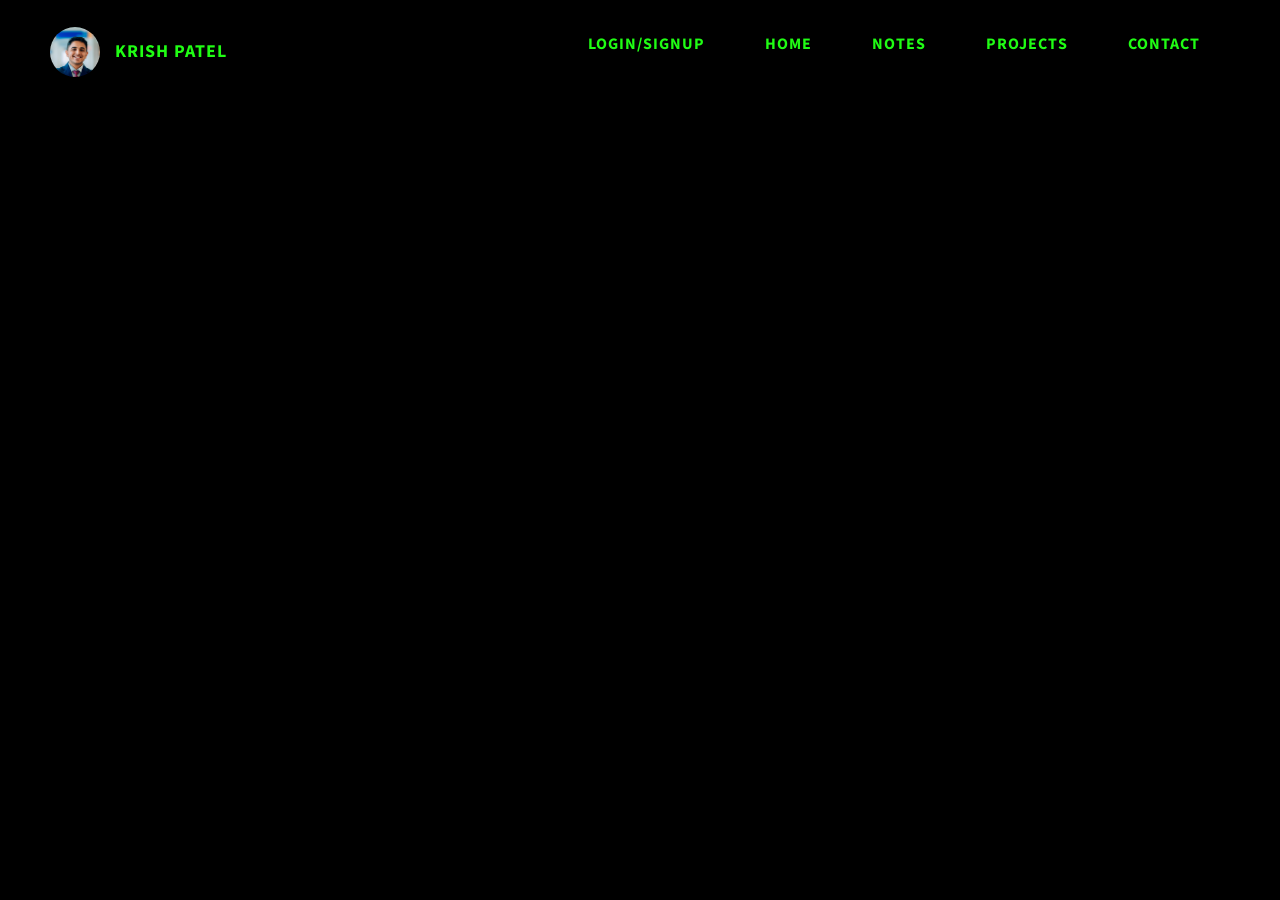
<file: header.html>
<!DOCTYPE html>
<html lang="en">
  <head>
    <meta charset="UTF-8" />
    <meta name="viewport" content="width=device-width, initial-scale=1.0" />
    <meta http-equiv="X-UA-Compatible" content="ie=edge" />
    <title>Krish Patel</title>
    <meta name="description" content="Krish Patel's Portfolio" />

    <link rel="stylesheet" href="style.css" />

    <link rel="preconnect" href="https://fonts.googleapis.com" />
    <link rel="preconnect" href="https://fonts.gstatic.com" crossorigin />
    <link
      href="https://fonts.googleapis.com/css2?family=Source+Sans+Pro:wght@400;600;700;900&display=swap"
      rel="stylesheet"
    />
  </head>
  <link rel = "icon" href="png/KAYBERS 350px.png"
        type = "image/x-icon">
  <body>
    <header class="header">
      <div class="header__content">
        <div class="header__logo-container">
          <div class="header__logo-img-cont">
            <img
              src="./jpeg/PFP-Final.jpg"
              href="https://krishadmin.com"
              alt="Krish Patel Logo Image"
              class="header__logo-img"
            />
          </div>
          <span class="header__logo-sub"><a href="https://krishadmin.com">Krish Patel</a></span>
        </div>
        <div class="header__main">
          <ul class="header__links">
            <li class="header__link-wrapper">
              <div class="dropdown">
                <a class="header__link">Login/Signup</a>
                <div class="dropdown-content">
                  <a href="login.html">Login</a>
                  <a href="signup.php">Signup</a>
                </div>
              </div>
            </li>
            <li class="header__link-wrapper">
              <a href="https://krishadmin.com" class="header__link">Home</a>
            </li>
            <li class="header__link-wrapper">
              <a href="https://notes.krishadmin.com" class="header__link">Notes</a>
            </li>
            <li class="header__link-wrapper">
              <a href="#projects" class="header__link">Projects</a>
            </li>
            <li class="header__link-wrapper">
              <a href="https://krishadmin.com/contact.html" class="header__link">Contact</a>
            </li>
          </ul>
          <div class="header__main-ham-menu-cont">
            <img
              src="./svg/ham-menu.svg"
              alt="hamburger menu"
              class="header__main-ham-menu"
            />
            <img
              src="./svg/ham-menu-close.svg"
              alt="hamburger menu close"
              class="header__main-ham-menu-close d-none"
            />
          </div>
        </div>
      </div>
      <div class="header__sm-menu">
        <div class="header__sm-menu-content">
          <ul class="header__sm-menu-links">
            <!--<li class="header__sm-menu-link">
              <a href="login.php" class="header__link"> Login </a>
            </li>
            <li class="header__sm-menu-link">
              <a href="signup.php" class="header__link"> Signup </a>
            </li>-->
            
            <li class="header__sm-menu-link">
              <a href="#home"> Home </a>
            </li>

            <li class="header__sm-menu-link">
              <a href="https://server.krishadmin.com"> Servers </a>
            </li>

            <li class="header__sm-menu-link">
              <a href="#projects"> Projects </a>
            </li>

            <li class="header__sm-menu-link">
              <a href="./contact.html" target="_blank"> Contact </a>
            </li>
          </ul>
        </div>
      </div>
    </header>
</file>
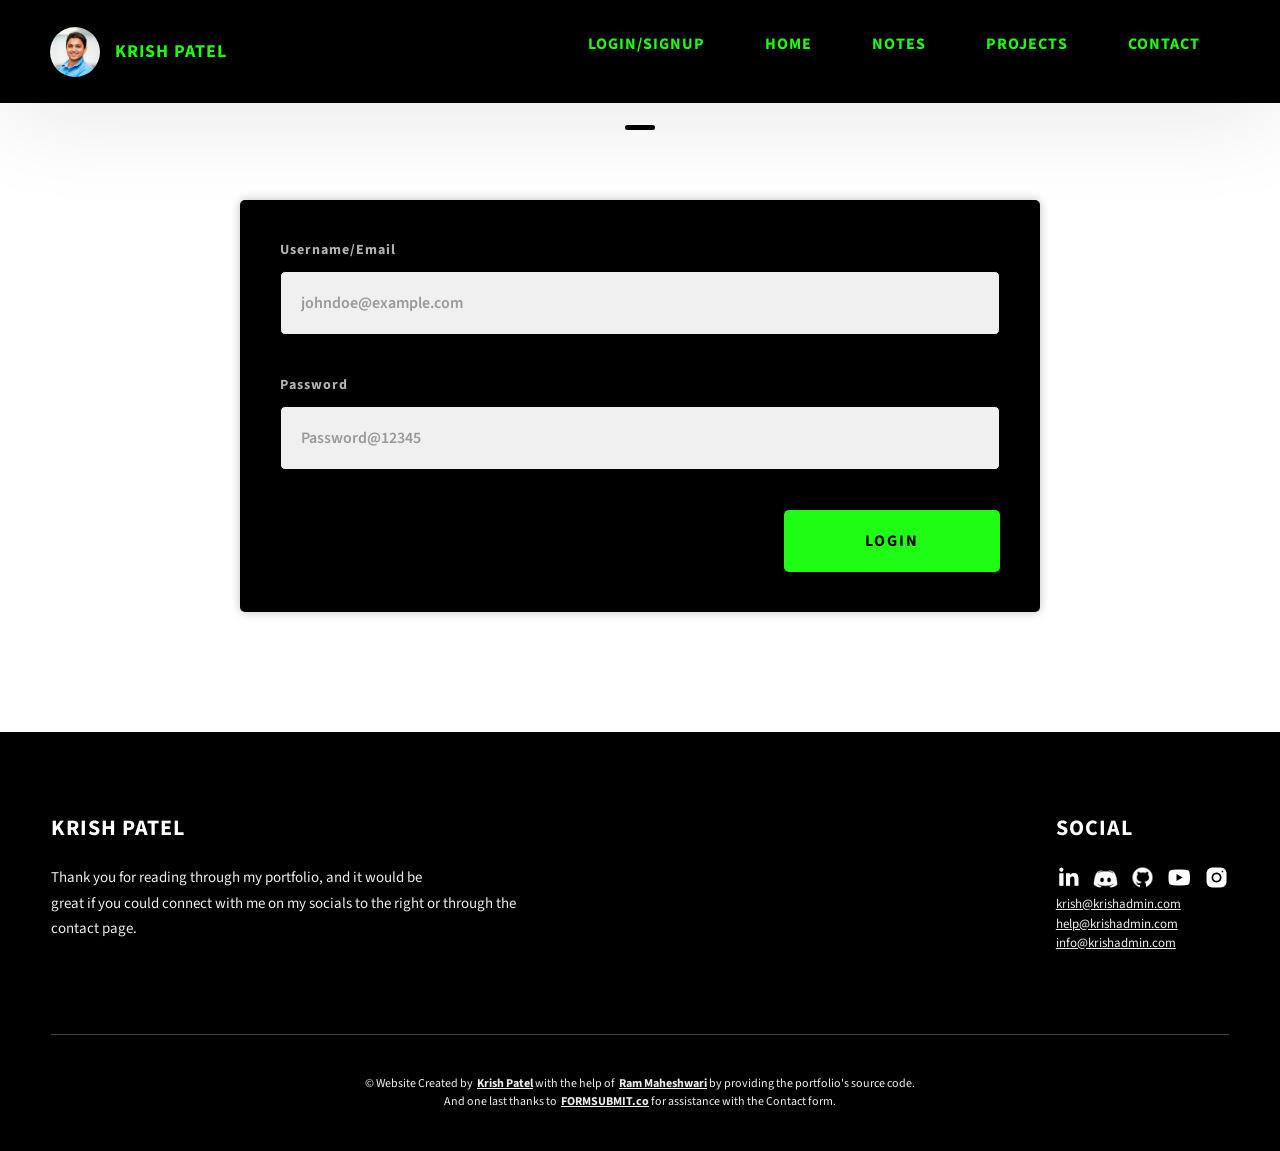
<file: login.html>
<!DOCTYPE html>
<html lang="en">
  <head>
    <meta charset="UTF-8" />
    <meta name="viewport" content="width=device-width, initial-scale=1.0" />
    <meta http-equiv="X-UA-Compatible" content="ie=edge" />
    <title>Krish Patel</title>
    <meta name="description" content="Krish Patel's Portfolio" />

    <link rel="stylesheet" href="style.css" />

    <link rel="preconnect" href="https://fonts.googleapis.com" />
    <link rel="preconnect" href="https://fonts.gstatic.com" crossorigin />
    <link
      href="https://fonts.googleapis.com/css2?family=Source+Sans+Pro:wght@400;600;700;900&display=swap"
      rel="stylesheet"
    />
  </head>
  <link rel = "icon" href="png/KAYBERS 350px.png"
        type = "image/x-icon">
  <body>
    <header class="header">
      <div class="header__content">
        <div class="header__logo-container">
          <div class="header__logo-img-cont">
            <img
              src="./jpeg/REC-692 3.jpg"
              href="https://krishadmin.com"
              alt="Krish Patel Logo Image"
              class="header__logo-img"
            />
          </div>
          <span class="header__logo-sub"><a href="https://krishadmin.com">Krish Patel</a></span>
        </div>
        <div class="header__main">
          <ul class="header__links">
            <li class="header__link-wrapper">
              <div class="dropdown">
                <a class="header__link">Login/Signup</a>
                <div class="dropdown-content">
                  <a href="login.php">Login</a>
                  <a href="signup.php">Signup</a>
                </div>
              </div>
            </li>
            <li class="header__link-wrapper">
              <a href="https://krishadmin.com" class="header__link">Home</a>
            </li>
            <li class="header__link-wrapper">
              <a href="https://notes.krishadmin.com" class="header__link">Notes</a>
            </li>
            <li class="header__link-wrapper">
              <a href="#projects" class="header__link">Projects</a>
            </li>
            <li class="header__link-wrapper">
              <a href="https://krishadmin.com/contact.html" class="header__link">Contact</a>
            </li>
          </ul>
          <div class="header__main-ham-menu-cont">
            <img
              src="./svg/ham-menu.svg"
              alt="hamburger menu"
              class="header__main-ham-menu"
            />
            <img
              src="./svg/ham-menu-close.svg"
              alt="hamburger menu close"
              class="header__main-ham-menu-close d-none"
            />
          </div>
        </div>
      </div>
      <div class="header__sm-menu">
        <div class="header__sm-menu-content">
          <ul class="header__sm-menu-links">
            <!--<li class="header__sm-menu-link">
              <a href="login.php" class="header__link"> Login </a>
            </li>
            <li class="header__sm-menu-link">
              <a href="signup.php" class="header__link"> Signup </a>
            </li>-->
            
            <li class="header__sm-menu-link">
              <a href="#home"> Home </a>
            </li>

            <li class="header__sm-menu-link">
              <a href="https://server.krishadmin.com"> Servers </a>
            </li>

            <li class="header__sm-menu-link">
              <a href="#projects"> Projects </a>
            </li>

            <li class="header__sm-menu-link">
              <a href="./contact.html" target="_blank"> Contact </a>
            </li>
          </ul>
        </div>
      </div>
    </header>
    <section id="contact" class="contact sec-pad dynamicBg" style="padding-top: 5rem;">
        <div class="main-container" style="padding-top: 0rem;">
          <h2 class="heading heading-sec heading-sec__mb-med">
            <span class="heading-sec__main heading-sec__main--lt" style="padding-bottom: 0rem;">Login</span>
          </h2>
          <div class="contact__form-container">
            <form action="includes/login.inc.php" method="post"class="contact__form">
              <div class="contact__form-field">
                <label class="contact__form-label" for="email">Username/Email</label>
                <input
                  required
                  placeholder="johndoe@example.com"
                  type="text"
                  class="contact__form-input"
                  name="name"
                  id="name"
                >
              </div>
              <div class="contact__form-field">
                <label class="contact__form-label" for="message">Password</label>
                <input
                  required
                  class="contact__form-input"
                  placeholder="Password@12345"
                  type="password"
                  name="pwd"
                  id="password"
                >
              </div>
              <button type="submit" name="submit" class="btn btn--theme contact__btn">
                Login
              </button>
            </form>
          </div>
        </div>
      </section>
      <footer class="main-footer">
        <div class="main-container">
          <div class="main-footer__upper">
            <div class="main-footer__row main-footer__row-1">
              <h2 class="heading heading-sm main-footer__heading-sm">
                <span>Social</span>
              </h2>
              <div class="main-footer__social-cont">
                <a target="_blank" rel="noreferrer" href="https://www.linkedin.com/in/krishpatel-krishadmin">
                  <img
                    class="main-footer__icon"
                    src="./png/linkedin-ico.png"
                    alt="icon"
                  />
                </a>
                <a target="_blank" rel="noreferrer" href="https://discord.com/users/290130274010923010">
                  <img
                    class="main-footer__icon"
                    src="./png/discord-ico 2.jpg"
                    alt="icon"
                  />
                </a>
                <a target="_blank" rel="noreferrer" href="https://github.com/krishkillr">
                  <img
                    class="main-footer__icon"
                    src="./png/github-ico.png"
                    alt="icon"
                  />
                </a>
                <a target="_blank" rel="noreferrer" href="https://www.youtube.com/channel/UCPOpecefAO1ub4KB50wDmjg">
                  <img
                    class="main-footer__icon"
                    src="./png/yt-ico.png"
                    alt="icon"
                  />
                </a>
                <a target="_blank" rel="noreferrer" href="https://www.instagram.com/krish_killr/">
                  <img
                    class="main-footer__icon main-footer__icon--mr-none"
                    src="./png/insta-ico.png"
                    alt="icon"
                  />
                </a>
              </div>
              <div style="color:#eee; font-size: small;">
                  <a href="mailto:krish@krishadmin.com"><u>krish@krishadmin.com</u></a>
                  <br>
                  <a href="mailto:help@krishadmin.com"><u>help@krishadmin.com</u></a>
                  <br>
                  <a href="mailto:info@krishadmin.com"><u>info@krishadmin.com</u></a>
                </div>
            </div>
            <div class="main-footer__row main-footer__row-2">
              <h4 class="heading heading-sm text-lt">Krish Patel</h4>
              <p class="main-footer__short-desc">
                Thank you for reading through my portfolio, and it would be 
                <br>
                great if you could connect with me on my socials to the right or through the contact page.
              </p>
            </div>
          </div>
          
          <div class="main-footer__lower">
            &copy; Website Created by
            <a rel="noreferrer" href="https://krishadmin.com"
              >Krish Patel</a> with the help of <a rel="noreferrer" target="_blank" href="https://www.rammaheshwari.com/"
              >Ram Maheshwari</a> by providing the portfolio's source code. 
              <br>
              And one last thanks to <a rel="noreferrer" target="_blank" href="https://formsubmit.co/"
              >FORMSUBMIT.co</a> for assistance with the Contact form.
          </div>
        </div>
      </footer>
</file>
<file: style.css>
/*
0 - 600px:      Phone
600 - 900px:    Tablet portrait
900 - 1200px:   Tablet landscape
[1200 - 1800] is where our normal styles apply
1800px + :      Big desktop
$breakpoint arguement choices:
- phone
- tab-port
- tab-land
- big-desktop

Inside media queries 1em is always 16px i.e 1em = 16px at every screen size only inside media queries
*/
*,
*::after,
*::before {
  margin: 0;
  padding: 0;
  box-sizing: inherit;
  font-family: inherit; }

html {
  font-size: 62.5%;
  scroll-behavior: smooth; }
  @media only screen and (max-width: 75em) {
    html {
      font-size: 59%; } }
  @media only screen and (max-width: 56.25em) {
    html {
      font-size: 56%; } }
  @media only screen and (min-width: 112.5em) {
    html {
      font-size: 65%; } }

body {
  background-color: #000;
  box-sizing: border-box;
  position: relative;
  line-height: 1.5;
  font-family: sans-serif;
  overflow-x: hidden;
  overflow-y: scroll;
  font-family: 'Source Sans Pro', sans-serif; }

a {
  text-decoration: none;
  color: inherit; }

li {
  list-style: none; }

input:focus,
button:focus,
a:focus,
textarea:focus {
  outline: none; }

button {
  border: none;
  cursor: pointer; }

textarea {
  resize: none; }

.heading-primary {
  color: #fff;
  font-size: 6.3rem;
  text-transform: uppercase;
  letter-spacing: 3px;
  text-align: center; }
  @media only screen and (max-width: 45em) {
    .heading-primary {
      font-size: 4.5rem; } }

.heading-sec__mb-bg {
  margin-bottom: 11rem; }
  @media only screen and (max-width: 56.25em) {
    .heading-sec__mb-bg {
      margin-bottom: 8rem; } }

.heading-sec__mb-med {
  margin-bottom: 9rem; }
  @media only screen and (max-width: 56.25em) {
    .heading-sec__mb-med {
      margin-bottom: 8rem; } }

.heading-sec__main {
  color: #fff;
  display: block;
  font-size: 4rem;
  text-transform: uppercase;
  letter-spacing: 1px;
  letter-spacing: 3px;
  text-align: center;
  margin-bottom: 3.5rem;
  position: relative; }
  .heading-sec__mainAbout {
    color: #000;
    display: block;
    font-size: 4rem;
    text-transform: uppercase;
    letter-spacing: 1px;
    letter-spacing: 3px;
    text-align: center;
    margin-bottom: 3.5rem;
    position: relative; }
  .heading-sec__main--lt {
    /*background-color: white;*/
    color: rgb(0,0,0); }
    .heading-sec__main--lt::after {
      content: '';
      background: rgb(0, 0, 0) !important; }
  .heading-sec__main::after {
    content: '';
    position: absolute;
    top: calc(100% + 1.5rem);
    height: 5px;
    width: 3rem;
    background: #20fd14;
    left: 50%;
    transform: translateX(-50%);
    border-radius: 5px; }
    @media only screen and (max-width: 37.5em) {
      .heading-sec__main::after {
        top: calc(100% + 1.2rem); } }

.heading-sec__sub {
  display: block;
  text-align: center;
  color: rgb(149, 149, 149);
  font-size: 2rem;
  font-weight: 500;
  max-width: 80rem;
  margin: auto;
  line-height: 1.6; }
  @media only screen and (max-width: 37.5em) {
    .heading-sec__sub {
      font-size: 1.8rem; } }
  .heading-sec__sub--lt {
    color: #000; }

.heading-sm {
  color: #fff;
  font-size: 2.2rem;
  text-transform: uppercase;
  letter-spacing: 1px; }

.main-container {
  max-width: 120rem;
  margin: auto;
  width: 92%; }

.btn {
  background: #000;
  color: #20fd14;
  text-transform: uppercase;
  letter-spacing: 2px;
  display: inline-block;
  font-weight: 700;
  border-radius: 5px;
  box-shadow: 0 5px 15px 0 rgba(0, 0, 0, 0.15);
  transition: transform .3s; }
  .btn:hover {
    transform: translateY(-3px);
    color: #fff; }
  .btn--bg {
    padding: 1.5rem 8rem;
    font-size: 2rem; }
  .btn--med {
    color: #fff;
    padding: 1.5rem 5rem;
    font-size: 1.6rem; }
  .btn--theme {
    background: #20fd14;
    color: #000; }
  .btn--theme-inv {
    color: #20fd14;
    background: #fff;
    border: 2px solid #20fd14;
    box-shadow: none;
    padding: calc(1.5rem - 2px) calc(5rem - 2px); }

.sec-pad {
  padding: 12rem 0; }
  @media only screen and (max-width: 56.25em) {
    .sec-pad {
      
      padding: 8rem 0; } }

.text-primary {
  color: #fff;
  font-size: 2.5rem;
  text-align: center;
  width: 100%;
  line-height: 1.6; }
  @media only screen and (max-width: 37.5em) {
    .text-primary {
      font-size: 2rem; } }

.d-none {
  display: none; }

.home-hero {
  color: #000;
  background: linear-gradient(to right, rgba(0,0,0, 0.8), rgba(37, 44, 49, 0.8))url(../../svg/common-bg.svg);
  background-position: center;
  height: 100vh;
  min-height: 40rem;
  max-height: 120rem;
  position: relative; }
  @media only screen and (max-width: 37.5em) {
    .home-hero {
      height: unset;
      min-height: unset; } }
  .home-hero__socials {
    position: absolute;
    top: 50%;
    border: 2px solid #eee;
    border-left: 2px solid #eee;
    transform: translateY(-50%); }
    @media only screen and (max-width: 56.25em) {
      .home-hero__socials {
        display: none; } }
  .home-hero__mouse-scroll-cont {
    position: absolute;
    bottom: 3%;
    left: 50%;
    transform: translateX(-50%); }
    @media only screen and (max-width: 37.5em) {
      .home-hero__mouse-scroll-cont {
        display: none; } }
  .home-hero__social {
    width: 5rem; }
  .home-hero__social-icon-link {
    width: 100%;
    display: block;
    padding: 1.2rem;
    border-bottom: 2px solid #eee;
    transition: background .3s; }
    .home-hero__social-icon-link:hover {
      background: rgba(255, 255, 255, 0.1); }
    .home-hero__social-icon-link--bd-none {
      border-bottom: 0; }
  .home-hero__social-icon {
    width: 100%; }
  .home-hero__content {
    position: absolute;
    top: 50%;
    left: 50%;
    transform: translate(-50%, -50%);
    max-width: 90rem;
    width: 92%; }
    @media only screen and (max-width: 37.5em) {
      .home-hero__content {
        padding: 19rem 0 13rem 0;
        margin: auto;
        position: static;
        transform: translate(0, 0); } }
  .home-hero__info {
    margin: 3rem auto 0 auto;
    max-width: 80rem; }
  .home-hero__cta {
    margin-top: 5rem;
    text-align: center; }

.about {
  background: #fafafa; }
  .about__content {
    display: grid;
    grid-template-columns: 1fr 1fr;
    grid-gap: 10rem; }
    @media only screen and (max-width: 56.25em) {
      .about__content {
        grid-template-columns: 1fr;
        grid-gap: 8rem; } }
    .about__content-title {
      font-weight: 700;
      font-size: 2.8rem;
      margin-bottom: 1rem; }
      @media only screen and (max-width: 37.5em) {
        .about__content-title {
          font-size: 2.4rem; } }
    .about__content-details-para {
      font-size: 1.8rem;
      color: grey;
      max-width: 60rem;
      line-height: 1.7;
      margin-bottom: 1rem; }
      .about__content-details-para--hl {
        font-weight: 700;
        margin: 0 3px; }
      .about__content-details-para:last-child {
        margin-bottom: 4rem; }

.projects__row {
  display: grid;
  grid-template-columns: 1.5fr 1fr;
  grid-gap: 5rem;
  margin-bottom: 11rem; }
  @media only screen and (max-width: 56.25em) {
    .projects__row {
      grid-template-columns: 1fr;
      grid-gap: 2rem;
      margin-bottom: 8rem; } }
  @media only screen and (max-width: 56.25em) {
    .projects__row {
      text-align: center; } }
  .projects__row:last-child {
    margin-bottom: 0; }
  .projects__row-img-cont {
    overflow: hidden; }
  .projects__row-img {
    width: 100%;
    display: block;
    object-fit: cover; }
  .projects__row-content {
    padding: 2rem 0;
    display: flex;
    justify-content: center;
    flex-direction: column;
    align-items: flex-start; }
    @media only screen and (max-width: 56.25em) {
      .projects__row-content {
        align-items: center; } }
    .projects__row-content-title {
      font-weight: 700;
      color: #fff;
      font-size: 2.8rem;
      margin-bottom: 2rem; }
      @media only screen and (max-width: 37.5em) {
        .projects__row-content-title {
          
          font-size: 2.4rem; } }
    .projects__row-content-desc {
      font-size: 1.8rem;
      color: rgb(190, 190, 190);
      max-width: 60rem;
      line-height: 1.7;
      margin-bottom: 3rem; }
      @media only screen and (max-width: 37.5em) {
        .projects__row-content-desc {
          font-size: 1.7rem; } }

.contact {
  background-color: #fff;/*: linear-gradient(to right, rgba(0,0,0, 0.8), rgba(37, 44, 49, 0.8)), url(../../svg/common-bg.svg);*/
  background-size: cover;
  background-position: center; }
  .contact__form-container {
    box-shadow: 0 0 10px rgba(0, 0, 0, .25);
    background: black;
    padding: 4rem;
    margin-top: 6rem;
    max-width: 80rem;
    text-align: right;
    width: 95%;
    border-radius: 5px;
    margin: 5rem auto 0 auto; }
    @media only screen and (max-width: 37.5em) {
      .contact__form-container {
        padding: 3rem; } }
  .contact__form-field {
    margin-bottom: 4rem; }
    @media only screen and (max-width: 37.5em) {
      .contact__form-field {
        margin-bottom: 3rem; } }
  .contact__form-label {
    color: #b3b3b3;
    font-size: 1.4rem;
    letter-spacing: 1px;
    font-weight: 700;
    margin-bottom: 1rem;
    display: block;
    text-align: left; }
  .contact__form-input {
    color: #000000;
    padding: 2rem;
    width: 100%;
    border: 1px solid #000;
    font-size: 1.6rem;
    letter-spacing: 0px;
    background: #f0f0f0;
    border-radius: 5px;
    font-weight: 600;
    /* Code for Modern Browsers */
    /* Code for WebKit, Blink, Edge */
    /* Code for Internet Explorer 10-11 */
    /* Code for Microsoft Edge */
    /* Code for Mozilla Firefox 4 to 18 */
    /* Code for Mozilla Firefox 19+ */ }
    .contact__form-input::placeholder {
      color: #999;
      font-weight: 600;
      font-size: 1.6rem; }
    .contact__form-input::-webkit-input-placeholder {
      color: #999;
      font-weight: 600;
      font-size: 1.6rem; }
    .contact__form-input:-ms-input-placeholder {
      color: #999;
      font-weight: 600;
      font-size: 1.6rem; }
    .contact__form-input::-ms-input-placeholder {
      color: #999;
      font-weight: 600;
      font-size: 1.6rem; }
    .contact__form-input:-moz-placeholder {
      opacity: 1;
      color: #999;
      font-weight: 600;
      font-size: 1.6rem; }
    .contact__form-input::-moz-placeholder {
      opacity: 1;
      color: #999;
      font-weight: 600;
      font-size: 1.6rem; }
  .contact__btn {
    width: 30%;
    padding: 2rem 4rem;
    font-size: 1.6rem; }
    @media only screen and (max-width: 37.5em) {
      .contact__btn {
        width: 100%; } }

.project-cs-hero {
  color: #000;
  background-size: cover;
  background-position: center;
  position: relative; }
  @media only screen and (max-width: 37.5em) {
    .project-cs-hero {
      height: unset;
      min-height: unset; } }
  .project-cs-hero__content {
    padding: 25rem 0 17rem 0;
    max-width: 90rem;
    width: 92%;
    margin: auto; }
    @media only screen and (max-width: 37.5em) {
      .project-cs-hero__content {
        padding: 19rem 0 13rem 0;
        margin: auto;
        position: static;
        transform: translate(0, 0); } }
  .project-cs-hero__info {
    margin: 3rem auto 0 auto;
    max-width: 80rem; }
  .project-cs-hero__cta {
    margin-top: 5rem;
    text-align: center; }

.project-details__content {
  padding: 8rem 0;
  max-width: 90rem;
  margin: auto; }
  .project-details__content-title {
    font-weight: 700;
    font-size: 2.8rem;
    margin-bottom: 3rem; }
    @media only screen and (max-width: 37.5em) {
      .project-details__content-title {
        font-size: 2.4rem; } }
  .project-details__content-title-projects {
    color: white;
    font-weight: 700;
    font-size: 2.8rem;
    margin-bottom: 3rem; }
    @media only screen and (max-width: 37.5em) {
      .project-details__content-title-projects {
        font-size: 2.4rem; } }

.project-details__showcase-img-cont {
  width: 100%;
  margin-bottom: 6rem; }

.project-details__showcase-img {
  width: 100%; }

.project-details__content-main {
  width: 100%;
  max-width: 70rem;
  margin: auto; }

.project-details__desc {
  margin: 0 0 7rem 0; }
  .project-details__desc-para {
    font-size: 1.8rem;
    line-height: 1.7;
    color: rgb(190, 190, 190);
    margin-bottom: 2rem; }

.project-details__tools-used {
  margin: 0 0 7rem 0; }
  .project-details__tools-used-list {
    display: flex;
    flex-wrap: wrap; }
  .project-details__tools-used-item {
    padding: 1rem 2rem;
    margin-bottom: 1.5rem;
    margin-right: 1.5rem;
    font-size: 1.6rem;
    background: rgba(153, 153, 153, 0.2);
    border-radius: 5px;
    font-weight: 600;
    color: #777; }

.project-details__links {
  margin: 0 0; }
  .project-details__links-btn {
    margin-right: 2rem; }
    @media only screen and (max-width: 37.5em) {
      .project-details__links-btn {
        margin-right: 0;
        width: 70%;
        margin-bottom: 2rem;
        text-align: center; } }
    .project-details__links-btn:last-child {
      margin: 0; }
      @media only screen and (max-width: 37.5em) {
        .project-details__links-btn:last-child {
          margin: 0; } }

.header {
  position: fixed;
  width: 100%;
  z-index: 1000;
  background: #000;
  background: #000;
  box-shadow: 0 10px 100px rgba(0, 0, 0, 0.1); }
  .header__content {
    display: flex;
    align-items: center;
    justify-content: space-between;
    padding: 1rem 5rem; }
    @media only screen and (max-width: 56.25em) {
      .header__content {
        padding: 0 2rem; } }
  .header__logo-container {
    display: flex;
    align-items: center;
    cursor: pointer;
    color: #20fd14;
    transition: color .3s; }
    .header__logo-container:hover {
      color: #0abc00; }
  .header__logo-img-cont {
    width: 5rem;
    height: 5rem;
    border-radius: 50px;
    overflow: hidden;
    margin-right: 1.5rem;
    background: #20fd14; }
    @media only screen and (max-width: 56.25em) {
      .header__logo-img-cont {
        width: 4.5rem;
        height: 4.5rem;
        margin-right: 1.2rem; } }
  .header__logo-img {
    width: 100%;
    height: 100%;
    object-fit: cover;
    object-position: center;
    display: block; }
  .header__logo-sub {
    font-size: 1.8rem;
    text-transform: uppercase;
    font-weight: 700;
    letter-spacing: 1px; }
  .header__links {
    display: flex; }
    @media only screen and (max-width: 37.5em) {
      .header__links {
        display: none; } }
  .header__link {
    padding: 2.2rem 3rem;
    display: inline-block;
    font-size: 1.6rem;
    color: #20fd14;
    text-transform: uppercase;
    letter-spacing: 1px;
    font-weight: 700;
    transition: color .3s; }
    .header__link:hover {
      color: #0abc00; }
    @media only screen and (max-width: 56.25em) {
      .header__link {
        padding: 3rem 1.8rem;
        font-size: 1.5rem; } }
  .header__main-ham-menu-cont {
    display: none;
    width: 3rem;
    padding: 2.2rem 0; }
    @media only screen and (max-width: 37.5em) {
      .header__main-ham-menu-cont {
        display: block; } }
  .header__main-ham-menu {
    width: 100%; }
  .header__main-ham-menu-close {
    width: 100%; }
  .header__sm-menu {
    background: #000;
    position: absolute;
    width: 100%;
    top: 100%;
    visibility: hidden;
    opacity: 0;
    transition: all .3s;
    box-shadow: 0px 5px 5px 0px rgba(0, 0, 0, 0.1);
    -webkit-box-shadow: 0px 5px 5px 0px rgba(0, 0, 0, 0.1);
    -moz-box-shadow: 0px 5px 5px 0px rgba(0, 0, 0, 0.1); }
    .header__sm-menu--active {
      visibility: hidden;
      opacity: 0; }
      @media only screen and (max-width: 37.5em) {
        .header__sm-menu--active {
          visibility: visible;
          opacity: 1; } }
  .header__sm-menu-link a {
    display: block;
    text-decoration: none;
    padding: 2.5rem 3rem;
    font-size: 1.6rem;
    color: #20fd14;
    text-align: right;
    border-bottom: 1px solid #eee;
    font-weight: 700;
    text-transform: uppercase;
    letter-spacing: 2px;
    transition: color .3s; }
    .header__sm-menu-link a:hover {
      color: #0abc00; }
  .header__sm-menu-link:first-child a {
    border-top: 1px solid #eee; }
  .header__sm-menu-link-last {
    border-bottom: 0; }

.main-footer {
  background: #000;
  color: #000; }
  .main-footer__upper {
    display: flex;
    justify-content: space-between;
    padding: 8rem 0; }
    @media only screen and (max-width: 56.25em) {
      .main-footer__upper {
        padding: 6rem 0; } }
    @media only screen and (max-width: 37.5em) {
      .main-footer__upper {
        display: block; } }
  .main-footer__row-1 {
    order: 2; }
    @media only screen and (max-width: 56.25em) {
      .main-footer__row-1 {
        margin-bottom: 5rem; } }
  .main-footer__row-2 {
    width: 40%;
    order: 1;
    max-width: 50rem; }
    @media only screen and (max-width: 56.25em) {
      .main-footer__row-2 {
        width: 100%; } }
  .main-footer__short-desc {
    margin-top: 2rem;
    color: #eee;
    font-size: 1.5rem;
    line-height: 1.7; }
  .main-footer__social-cont {
    margin-top: 2rem; }
  .main-footer__icon {
    margin-right: 1rem;
    width: 2.5rem; }
    .main-footer__icon--mr-none {
      margin-right: 0; }
  .main-footer__lower {
    padding: 4rem 0;
    border-top: 1px solid #444;
    color: #eee;
    font-size: 1.2rem;
    text-align: left;
    text-align: center; }
    .main-footer__lower a {
      text-decoration: underline;
      font-weight: bold;
      margin-left: 2px; }
    @media only screen and (max-width: 56.25em) {
      .main-footer__lower {
        padding: 3.5rem 0; } }

.skills {
  display: flex;
  flex-wrap: wrap; }
  .skills__skill {
    padding: 1rem 2rem;
    margin-bottom: 1.5rem;
    margin-right: 1.5rem;
    font-size: 1.6rem;
    background: rgba(153, 153, 153, 0.2);
    border-radius: 5px;
    font-weight: 600;
    color: #777; }

.mouse {
  width: 25px;
  height: 40px;
  border: 2px solid #eee;
  border-radius: 60px;
  position: relative;
  overflow: hidden; }
  .mouse::before {
    content: '';
    width: 5px;
    height: 5px;
    position: absolute;
    top: 7px;
    left: 50%;
    transform: translateX(-50%);
    background-color: #eee;
    border-radius: 50%;
    opacity: 1;
    animation: wheel 1.5s infinite;
    -webkit-animation: wheel 1.5s infinite; }

@keyframes wheel {
  to {
    opacity: 0;
    top: 27px; } }

@-webkit-keyframes wheel {
  to {
    opacity: 0;
    top: 27px; } }
</file>
